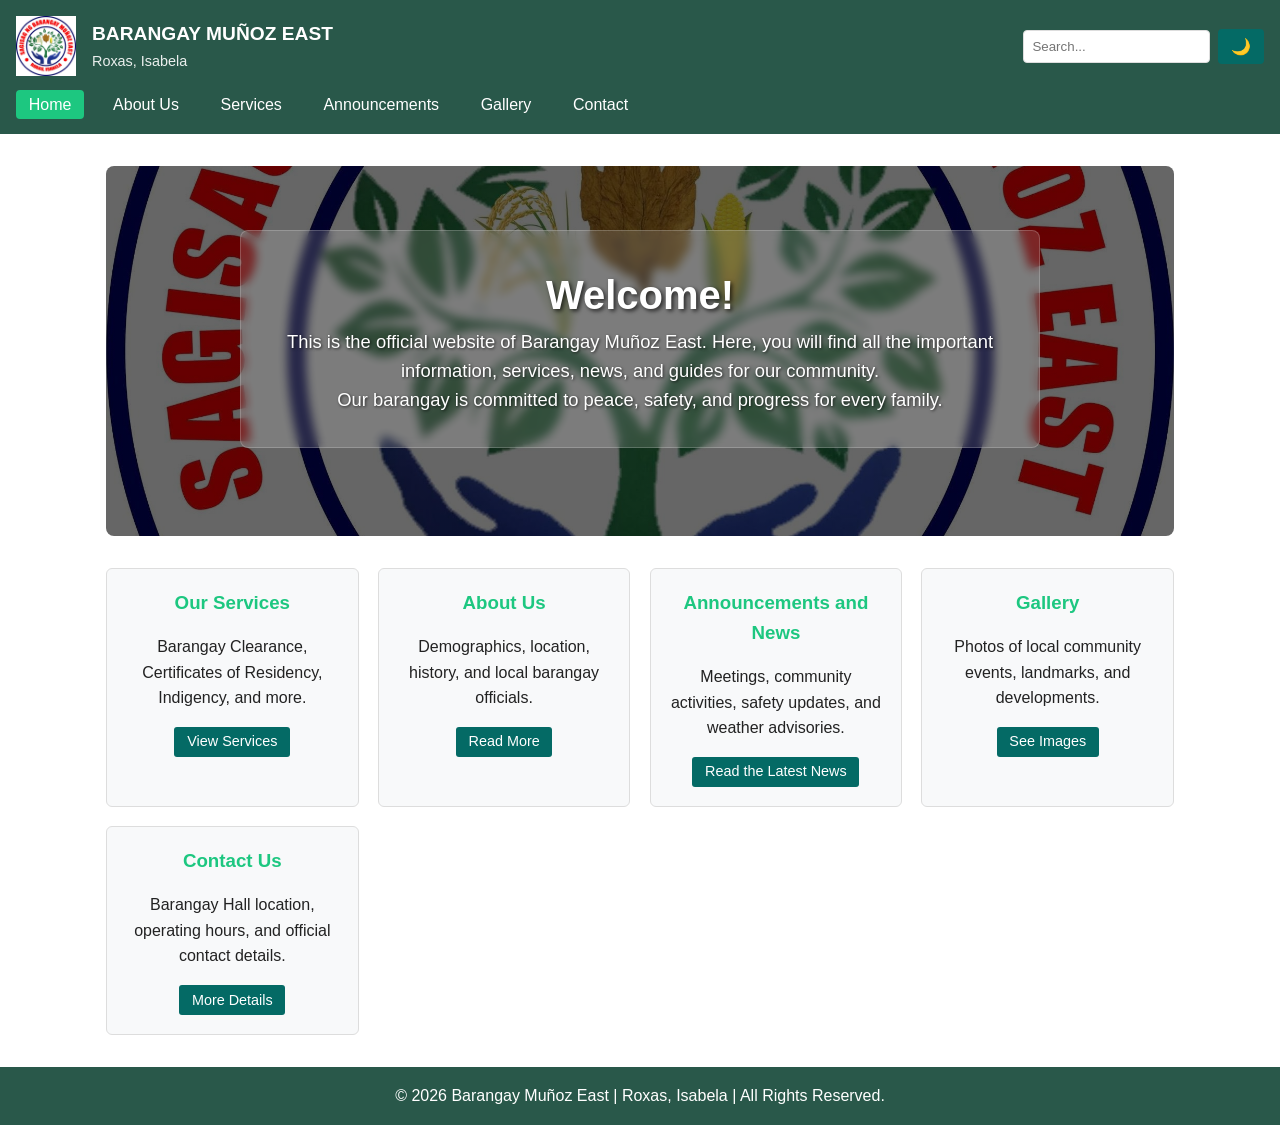
<file: index.html>
<!DOCTYPE html>
<html lang="en">
<head>
    <meta charset="UTF-8">
    <meta name="viewport" content="width=device-width, initial-scale=1.0">
    <title>Barangay Muñoz East | Roxas, Isabela</title>
    <link rel="stylesheet" href="style.css">
    <style>
        /* Styling to add and look after the background picture banner */
        .welcome {
            background-image: linear-gradient(rgba(0, 0, 0, 0.6), rgba(0, 0, 0, 0.6)), url('Logo.jpg');
            background-size: cover;
            background-position: center;
            background-repeat: no-repeat;
            padding: 4rem 2rem;
            border-radius: 8px;
            color: #ffffff; /* Ensures text is readable over the image */
            text-align: center;
        }
        .welcome .info-block {
            background: rgba(255, 255, 255, 0.15);
            backdrop-filter: blur(5px);
            border: 1px solid rgba(255, 255, 255, 0.2);
            padding: 2rem;
            border-radius: 8px;
            display: inline-block;
            max-width: 800px;
        }
        .welcome h2 {
            margin-top: 0;
            color: #ffffff;
            font-size: 2.5rem;
            text-shadow: 2px 2px 4px rgba(0, 0, 0, 0.7);
        }
        .welcome p {
            font-size: 1.15rem;
            line-height: 1.6;
            text-shadow: 1px 1px 3px rgba(0, 0, 0, 0.7);
        }
    </style>
</head>
<body>
    <header>
        <div class="header-top">
            <div class="header-box">
                <img src="Logo.jpg" alt="Barangay Logo" class="logo">
                <div class="brgy-name">
                    <h1>BARANGAY MUÑOZ EAST</h1>
                    <p>Roxas, Isabela</p>
                </div>
            </div>
            <div class="search-theme">
                <input type="text" id="search-input" placeholder="Search...">
                <button id="theme-toggle">🌙</button>
            </div>
        </div>
        <nav>
            <ul>
                <li><a href="index.html" class="active">Home</a></li>
                <li><a href="about.html">About Us</a></li>
                <li><a href="services.html">Services</a></li>
                <li><a href="news.html">Announcements</a></li>
                <li><a href="gallery.html">Gallery</a></li>
                <li><a href="contact.html">Contact</a></li>
            </ul>
        </nav>
    </header>

    <main class="content">
        <div id="search-results" class="search-result"></div>

        <!-- 🌟 Welcome Hero Section with Background Picture -->
        <section class="welcome">
            <div class="info-block">
                <h2>Welcome!</h2>
                <p>This is the official website of Barangay Muñoz East. Here, you will find all the important information, services, news, and guides for our community.</p>
                <p>Our barangay is committed to peace, safety, and progress for every family.</p>
            </div>
        </section>

        <!-- 🔗 English-Translated Quick Links Navigation -->
        <section class="quick-links">
            <div class="card">
                <h3>Our Services</h3>
                <p>Barangay Clearance, Certificates of Residency, Indigency, and more.</p>
                <a href="services.html" class="btn">View Services</a>
            </div>
            <div class="card">
                <h3>About Us</h3>
                <p>Demographics, location, history, and local barangay officials.</p>
                <a href="about.html" class="btn">Read More</a>
            </div>
            <div class="card">
                <h3>Announcements and News</h3>
                <p>Meetings, community activities, safety updates, and weather advisories.</p>
                <a href="news.html" class="btn">Read the Latest News</a>
            </div>
            <div class="card">
                <h3>Gallery</h3>
                <p>Photos of local community events, landmarks, and developments.</p>
                <a href="gallery.html" class="btn">See Images</a>
            </div>
            <div class="card">
                <h3>Contact Us</h3>
                <p>Barangay Hall location, operating hours, and official contact details.</p>
                <a href="contact.html" class="btn">More Details</a>
            </div>
        </section>
    </main>

    <footer>
        <p>© 2026 Barangay Muñoz East | Roxas, Isabela | All Rights Reserved.</p>
    </footer>

    <script>
        // Theme settings handler
        if (localStorage.getItem('theme') === 'dark') {
            document.body.classList.add('dark-mode');
            document.getElementById('theme-toggle').textContent = '☀️';
        } else {
            document.body.classList.remove('dark-mode');
            document.getElementById('theme-toggle').textContent = '🌙';
        }

        document.getElementById('theme-toggle').onclick = function() {
            if (document.body.classList.contains('dark-mode')) {
                document.body.classList.remove('dark-mode');
                localStorage.setItem('theme', 'light');
                this.textContent = '🌙';
            } else {
                document.body.classList.add('dark-mode');
                localStorage.setItem('theme', 'dark');
                this.textContent = '☀️';
            }
        };

        // Site content search execution
        const searchInput = document.getElementById('search-input');
        const resultsBox = document.getElementById('search-results');

        searchInput.addEventListener('input', function() {
            const query = this.value.trim().toLowerCase();
            if (query.length < 2) {
                resultsBox.style.display = 'none';
                return;
            }
            const pageContent = document.body.innerText.toLowerCase();
            resultsBox.style.display = 'block';
            resultsBox.innerHTML = pageContent.includes(query)
                ? `<strong>✅ Results Found:</strong> Contains information about "<em>${query}</em>"`
                : `<em>❌ No matches found for "<em>${query}</em>"</em>`;
        });
    </script>
</body>
</html>
</file>
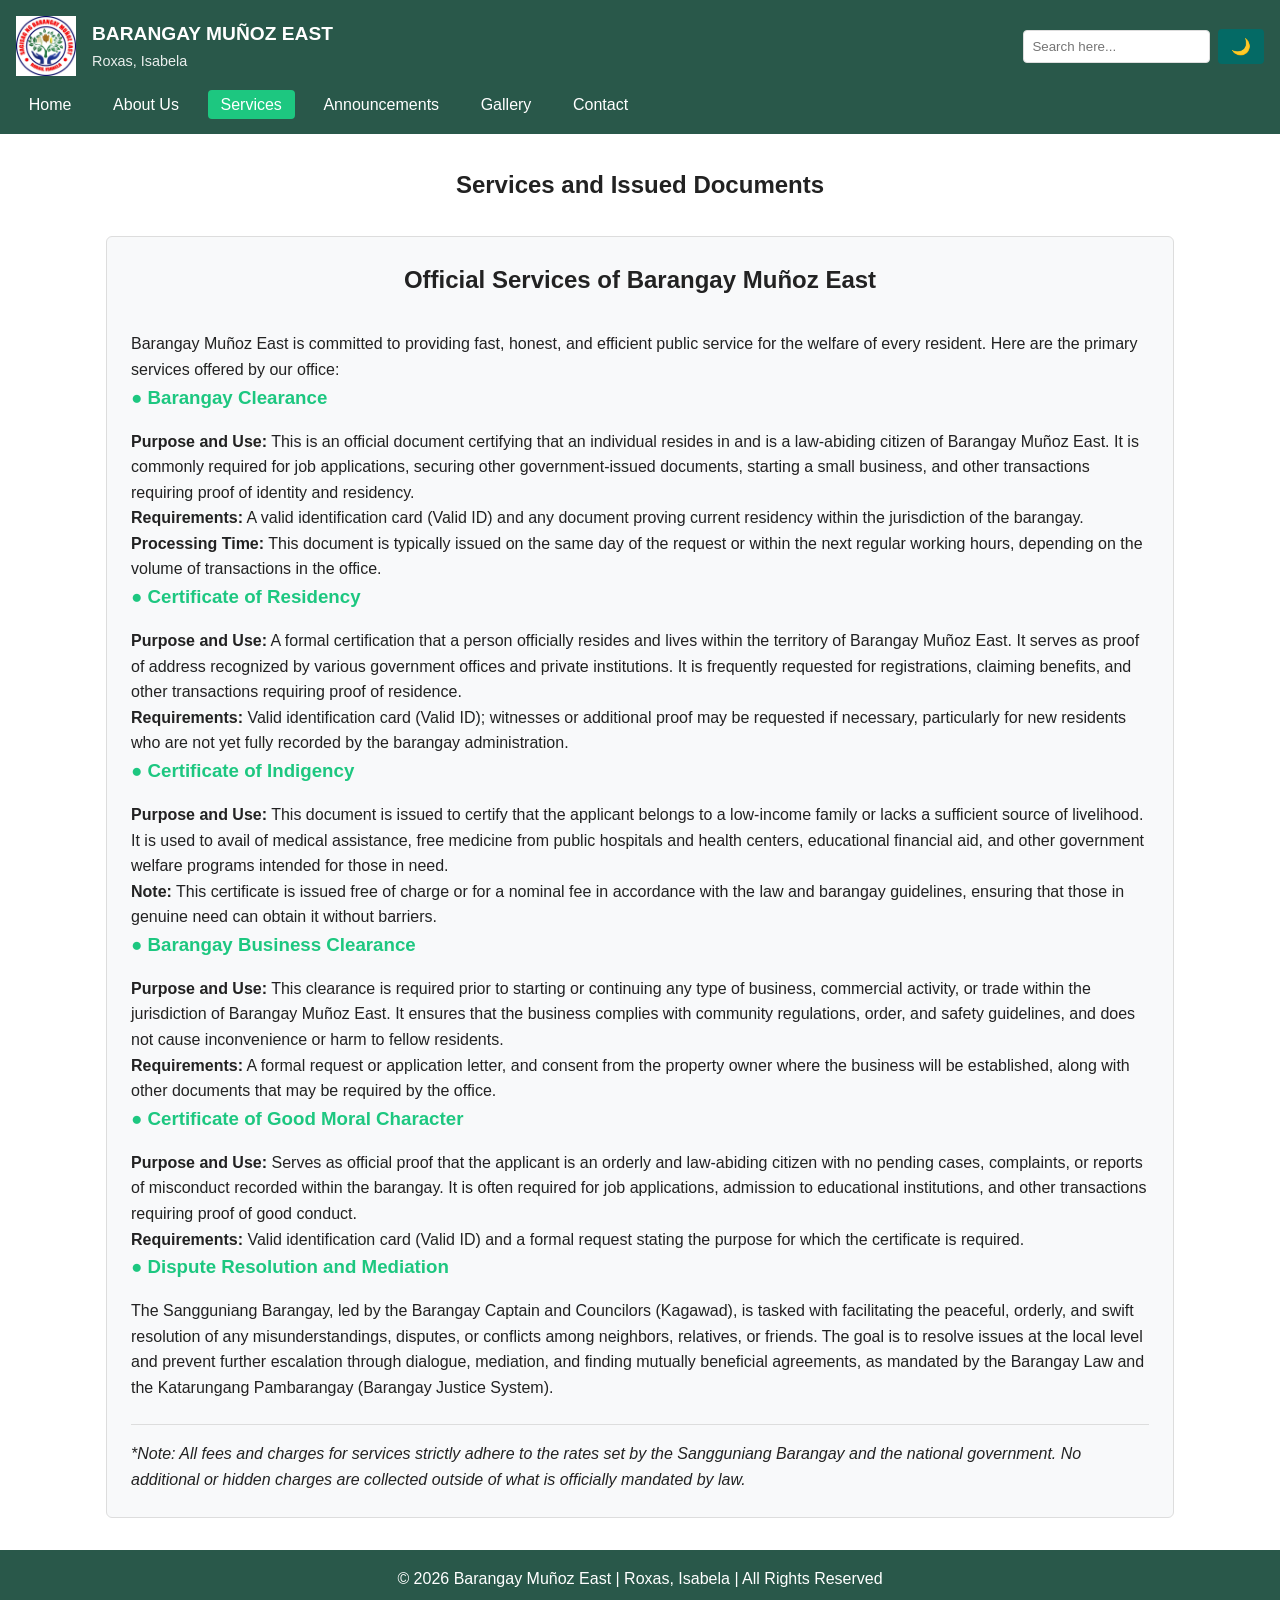
<file: Services.html>
<html>
<html lang="en">
<head>
    <meta charset="UTF-8">
    <meta name="viewport" content="width=device-width, initial-scale=1.0">
    <title>Services | Barangay Muñoz East</title>
    <link rel="stylesheet" href="style.css">
</head>
<body>
    <header>
        <div class="header-top">
            <div class="header-box">
                <img src="Logo.jpg" alt="Barangay Logo" class="logo">
                <div class="brgy-name">
                    <h1>BARANGAY MUÑOZ EAST</h1>
                    <p>Roxas, Isabela</p>
                </div>
            </div>
            <div class="search-theme">
                <input type="text" id="search-input" placeholder="Search here...">
                <button id="theme-toggle">🌙</button>
            </div>
        </div>
        <nav>
            <ul>
                <li><a href="index.html">Home</a></li>
                <li><a href="about.html">About Us</a></li>
                <li><a href="services.html" class="active">Services</a></li>
                <li><a href="news.html">Announcements</a></li>
                <li><a href="gallery.html">Gallery</a></li>
                <li><a href="contact.html">Contact</a></li>
            </ul>
        </nav>
    </header>

    <main class="content">
        <div id="search-results" class="search-result"></div>

        <section class="page-section">
            <h2>Services and Issued Documents</h2>

            <div class="info-block">
                <h2> Official Services of Barangay Muñoz East</h2>
                <p>Barangay Muñoz East is committed to providing fast, honest, and efficient public service for the welfare of every resident. Here are the primary services offered by our office:</p>

                <h3>● Barangay Clearance</h3>
                <p><strong>Purpose and Use:</strong> This is an official document certifying that an individual resides in and is a law-abiding citizen of Barangay Muñoz East. It is commonly required for job applications, securing other government-issued documents, starting a small business, and other transactions requiring proof of identity and residency.</p>
                <p><strong>Requirements:</strong> A valid identification card (Valid ID) and any document proving current residency within the jurisdiction of the barangay.</p>
                <p><strong>Processing Time:</strong> This document is typically issued on the same day of the request or within the next regular working hours, depending on the volume of transactions in the office.</p>

                <h3>● Certificate of Residency</h3>
                <p><strong>Purpose and Use:</strong> A formal certification that a person officially resides and lives within the territory of Barangay Muñoz East. It serves as proof of address recognized by various government offices and private institutions. It is frequently requested for registrations, claiming benefits, and other transactions requiring proof of residence.</p>
                <p><strong>Requirements:</strong> Valid identification card (Valid ID); witnesses or additional proof may be requested if necessary, particularly for new residents who are not yet fully recorded by the barangay administration.</p>

                <h3>● Certificate of Indigency</h3>
                <p><strong>Purpose and Use:</strong> This document is issued to certify that the applicant belongs to a low-income family or lacks a sufficient source of livelihood. It is used to avail of medical assistance, free medicine from public hospitals and health centers, educational financial aid, and other government welfare programs intended for those in need.</p>
                <p><strong>Note:</strong> This certificate is issued free of charge or for a nominal fee in accordance with the law and barangay guidelines, ensuring that those in genuine need can obtain it without barriers.</p>

                <h3>● Barangay Business Clearance</h3>
                <p><strong>Purpose and Use:</strong> This clearance is required prior to starting or continuing any type of business, commercial activity, or trade within the jurisdiction of Barangay Muñoz East. It ensures that the business complies with community regulations, order, and safety guidelines, and does not cause inconvenience or harm to fellow residents.</p>
                <p><strong>Requirements:</strong> A formal request or application letter, and consent from the property owner where the business will be established, along with other documents that may be required by the office.</p>

                <h3>● Certificate of Good Moral Character</h3>
                <p><strong>Purpose and Use:</strong> Serves as official proof that the applicant is an orderly and law-abiding citizen with no pending cases, complaints, or reports of misconduct recorded within the barangay. It is often required for job applications, admission to educational institutions, and other transactions requiring proof of good conduct.</p>
                <p><strong>Requirements:</strong> Valid identification card (Valid ID) and a formal request stating the purpose for which the certificate is required.</p>

                <h3>● Dispute Resolution and Mediation</h3>
                <p>The Sangguniang Barangay, led by the Barangay Captain and Councilors (Kagawad), is tasked with facilitating the peaceful, orderly, and swift resolution of any misunderstandings, disputes, or conflicts among neighbors, relatives, or friends. The goal is to resolve issues at the local level and prevent further escalation through dialogue, mediation, and finding mutually beneficial agreements, as mandated by the Barangay Law and the Katarungang Pambarangay (Barangay Justice System).</p>

                <p style="margin-top: 1.5rem; font-style: italic; border-top: 1px solid var(--border-color); padding-top: 1rem;">
                    *Note: All fees and charges for services strictly adhere to the rates set by the Sangguniang Barangay and the national government. No additional or hidden charges are collected outside of what is officially mandated by law.
                </p>
            </div>
        </section>
    </main>

    <footer>
        <p>© 2026 Barangay Muñoz East | Roxas, Isabela | All Rights Reserved</p>
    </footer>

    <script>
        // Maintain theme settings across pages
        if (localStorage.getItem('theme') === 'dark') {
            document.body.classList.add('dark-mode');
            document.getElementById('theme-toggle').textContent = '☀️';
        } else {
            document.body.classList.remove('dark-mode');
            document.getElementById('theme-toggle').textContent = '🌙';
        }

        document.getElementById('theme-toggle').onclick = function() {
            if (document.body.classList.contains('dark-mode')) {
                document.body.classList.remove('dark-mode');
                localStorage.setItem('theme', 'light');
                this.textContent = '🌙';
            } else {
                document.body.classList.add('dark-mode');
                localStorage.setItem('theme', 'dark');
                this.textContent = '☀️';
            }
        };

        const searchInput = document.getElementById('search-input');
        const resultsBox = document.getElementById('search-results');

        searchInput.addEventListener('input', function() {
            const query = this.value.trim().toLowerCase();
            if (query.length < 2) {
                resultsBox.style.display = 'none';
                return;
            }
            const pageContent = document.body.innerText.toLowerCase();
            resultsBox.style.display = 'block';
            resultsBox.innerHTML = pageContent.includes(query)
                ? `<strong>✅ Found:</strong> Information is available for "<em>${query}</em>"`
                : `<em>❌ No matches found for "${query}"</em>`;
        });
    </script>
</body>
</html>
</file>
<file: style.css>
/* --- General Settings --- */
* {
    margin: 0;
    padding: 0;
    box-sizing: border-box;
    font-family: Arial, sans-serif;
    transition: background-color 0.3s ease, color 0.3s ease;
}

:root {
    --bg-color: #ffffff;
    --text-color: #222222;
    --header-bg: #29584a;
    --header-text: #ffffff;
    --nav-hover: #1dc780;
    --card-bg: #f8f9fa;
    --border-color: #ddd;
    --btn-bg: #046a65;
    --btn-text: #fff;
    --table-alt: #f2f2f2;
}

/* --- Dark Mode --- */
.dark-mode {
    --bg-color: #142514;
    --text-color: #e0e0e0;
    --header-bg: #1e1e2f;
    --header-text: #ffffff;
    --nav-hover: #2f904e;
    --card-bg: #60606c;
    --border-color: #090909;
    --btn-bg: #28b1a6;
    --btn-text: #ffffff;
    --table-alt: #1a6754;
}

body {
    background-color: var(--bg-color);
    color: var(--text-color);
    line-height: 1.6;
}

/* --- Header --- */
header {
    background-color: var(--header-bg);
    color: var(--header-text);
    padding: 1rem;
}

.header-top {
    display: flex;
    justify-content: space-between;
    align-items: center;
    flex-wrap: wrap;
    gap: 1rem;
}

.header-box {
    display: flex;
    align-items: center;
    gap: 1rem;
}

.logo {
    width: 60px;
    height: auto;
}

.brgy-name h1 {
    font-size: 1.2rem;
}

.brgy-name p {
    font-size: 0.9rem;
    opacity: 0.9;
}

.search-theme {
    display: flex;
    gap: 0.5rem;
    align-items: center;
}

.search-theme input {
    padding: 0.5rem;
    border: 1px solid var(--border-color);
    border-radius: 4px;
    background: var(--bg-color);
    color: var(--text-color);
}

#theme-toggle {
    padding: 0.5rem 0.8rem;
    border: none;
    border-radius: 4px;
    background: var(--btn-bg);
    color: var(--btn-text);
    cursor: pointer;
    font-size: 1rem;
}

/* --- Navigation --- */
nav ul {
    list-style: none;
    display: flex;
    gap: 1rem;
    margin-top: 1rem;
    flex-wrap: wrap;
}

nav a {
    color: var(--header-text);
    text-decoration: none;
    padding: 0.4rem 0.8rem;
    border-radius: 4px;
}

nav a:hover,
nav a.active {
    background-color: var(--nav-hover);
}

/* --- Main Content --- */
.content {
    max-width: 1100px;
    margin: 2rem auto;
    padding: 0 1rem;
}

#search-results {
    margin-bottom: 1rem;
    padding: 0.8rem;
    border: 1px solid var(--border-color);
    border-radius: 4px;
    background: var(--card-bg);
    display: none;
}

.page-section h2 {
    text-align: center;
    margin-bottom: 2rem;
    color: var(--text-color);
}

.info-block {
    background: var(--card-bg);
    padding: 1.5rem;
    margin-bottom: 1.5rem;
    border-radius: 6px;
    border: 1px solid var(--border-color);
}

.info-block h3 {
    margin-bottom: 1rem;
    color: var(--nav-hover);
}

.info-block h4 {
    margin: 1rem 0 0.5rem;
}

.info-block ul {
    margin-left: 1.5rem;
    margin-bottom: 1rem;
}

/* ---Schedule / Timetable--- */
.data-table {
    width: 100%;
    border-collapse: collapse;
    margin: 1rem 0;
}

.data-table td,
.data-table th {
    padding: 0.7rem;
    border: 1px solid var(--border-color);
}

.data-table tr:nth-child(even) {
    background-color: var(--table-alt);
}

/* --- Cards --- */
.quick-links {
    display: grid;
    grid-template-columns: repeat(auto-fit, minmax(250px, 1fr));
    gap: 1.2rem;
    margin-top: 2rem;
}

.card {
    background: var(--card-bg);
    padding: 1.2rem;
    border-radius: 6px;
    border: 1px solid var(--border-color);
    text-align: center;
}

.card h3 {
    margin-bottom: 1rem;
    color: var(--nav-hover);
}

.btn {
    display: inline-block;
    margin-top: 1rem;
    padding: 0.6rem 1.2rem;
    background: var(--btn-bg);
    color: var(--btn-text);
    text-decoration: none;
    border-radius: 4px;
}

.btn:hover {
    opacity: 0.9;
}

/* --- Footer --- */
footer {
    text-align: center;
    padding: 1rem;
    background: var(--header-bg);
    color: var(--header-text);
    margin-top: 2rem;
}

/* --- For Mobile Phones --- */
@media(max-width: 768px) {
    .header-top {
        flex-direction: column;
        text-align: center;
    }
    nav ul {
        justify-content: center;
    }
}


/* --- Gallery --- */
.gallery-grid {
    display: grid;
    grid-template-columns: repeat(auto-fill, minmax(280px, 1fr)); /* Text Box*/
    gap: 1.2rem;
    margin-top: 1.5rem;
}

.gallery-item {
    background-color: var(--card-bg);
    border: 1px solid var(--border-color);
    border-radius: 7px;
    overflow: hidden;
    text-align: center;
    padding: 0.8rem;
}

.gallery-item img {
    width: 100%;
    height: 200px; /* ✅ It is large, but still balanced. */
    max-height: 200px;
    object-fit: cover; /* Maintain Photo Quality */
    border-radius: 4px;
    margin-bottom: 0.7rem;
}

.gallery-item p {
    font-size: 0.95rem;
    color: var(--text-color);
    line-height: 1.4;
}
/* --- Gallery: Click to enlarge--- */
.gallery-grid {
    display: grid;
    grid-template-columns: repeat(auto-fill, minmax(280px, 1fr));
    gap: 1.2rem;
    margin-top: 1.5rem;
}

.gallery-item {
    background-color: var(--card-bg);
    border: 1px solid var(--border-color);
    border-radius: 6px;
    overflow: hidden;
    text-align: center;
    padding: 0.8rem;
    cursor: pointer; /* Show hand cursor on hover */
    transition: transform 0.2s ease;
}

.gallery-item:hover {
    transform: scale(1.03); /* Scale up slightly on hover */
}

.gallery-item img {
    width: 100%;
    height: 200px;
    max-height: 200px;
    object-fit: cover;
    border-radius: 4px;
    margin-bottom: 0.7rem;
}

/* Overlay for enlarged view*/
.image-modal {
    display: none;
    position: fixed;
    z-index: 9999;
    left: 0;
    top: 0;
    width: 100%;
    height: 100%;
    overflow: auto;
    background-color: rgba(0,0,0,0.9);
}

.modal-content {
    margin: auto;
    display: block;
    max-width: 90%;
    max-height: 85vh;
    margin-top: 2rem;
    border-radius: 6px;
}

.close-modal {
    position: absolute;
    top: 15px;
    right: 35px;
    color: white;
    font-size: 35px;
    font-weight: bold;
    cursor: pointer;
}
/* --- Gallery Style --- */
.gallery-container {
    display: grid;
    grid-template-columns: repeat(auto-fill, minmax(260px, 1fr));
    gap: 1.5rem;
    margin-top: 1rem;
}

.gallery-item {
    background: var(--card-bg);
    border: 1px solid var(--border-color);
    border-radius: 8px;
    padding: 1rem;
    text-align: center;
    cursor: pointer; /* ✅Hand cursor for clickable items*/
    transition: transform 0.2s ease;
}

.gallery-item:hover {
    transform: translateY(-3px);
    box-shadow: 0 3px 10px rgba(0,0,0,0.2);
}

.gallery-item img {
    width: 100%;
    height: 190px;
    object-fit: cover;
    border-radius: 6px;
    margin-bottom: 0.7rem;
}

.gallery-item p {
    margin: 0;
    line-height: 1.5;
}

/* --- Enlarged Image Style --- */
.image-viewer {
    display: none;
    position: fixed;
    z-index: 9999;
    left: 0;
    top: 0;
    width: 100%;
    height: 100%;
    background: rgba(0, 0, 0, 0.9);
    padding: 2rem;
    box-sizing: border-box;
}

#expandedImage {
    max-width: 90%;
    max-height: 90vh;
    display: block;
    margin: 0 auto;
    border-radius: 8px;
}

.close-btn {
    position: absolute;
    top: 20px;
    right: 35px;
    color: white;
    font-size: 40px;
    font-weight: bold;
    cursor: pointer;
    transition: 0.2s;
}

.close-btn:hover {
    color: #cccccc;
}
/* --- Footer at Social Buttons --- */
.site-footer {
    margin-top: 2rem;
    padding: 1.5rem;
    background: #1a423b;
    border-top: 2px solid #366a5c;
    color: #f1f5f9;
}

.site-footer {
    margin-top: 2rem;
    padding: 1rem;
    background: #098c6b;
    border-top: 2px solid #21787c;
    color: #f8fafc;
    font-family: Arial, sans-serif;
}

.footer-container {
    display: grid;
    grid-template-columns: 1fr 1fr;
    gap: 1.2rem;
    max-width: 1100px;
    margin: 0 auto;
}

.footer-left h3, .footer-right h3 {
    margin: 0 0 0.5rem 0;
    font-size: 1.1rem;
    color: #38f892;
}

.footer-left p {
    margin: 0.2rem 0;
    line-height: 1.4;
    font-size: 0.9rem;
    opacity: 0.9;
}

.social-buttons {
    display: flex;
    flex-direction: column;
    align-items: center;
    gap: 0.4rem;
    margin:1rem 0;
}

.btn {
    display: inline-block;
    width: auto;
    padding: 0.35rem 0.8rem;
    border-radius: 3px;
    text-align: left;
    text-decoration: none;
    font-weight: 500;
    font-size: 0.9rem;
    color: white;
    line-height: 1.3;
    border: none;
}

.btn:hover {
    opacity: 0.9;
}

.btn-fb { background: #1877f2; }
.btn-x { background: #000000; }
.btn-wa { background: #25b9d3; }
.btn-email { background: #27bd8b; }

.footer-bottom {
    text-align: center;
    padding-top: 0.7rem;
    border-top: 1px solid #1e293b;
    font-size: 0.85rem;
    opacity: 0.8;
    margin-top: 0.8rem;
}

@media (max-width: 350px) {
    .footer-container {
        grid-template-columns: 1fr;
    }
}
</file>
